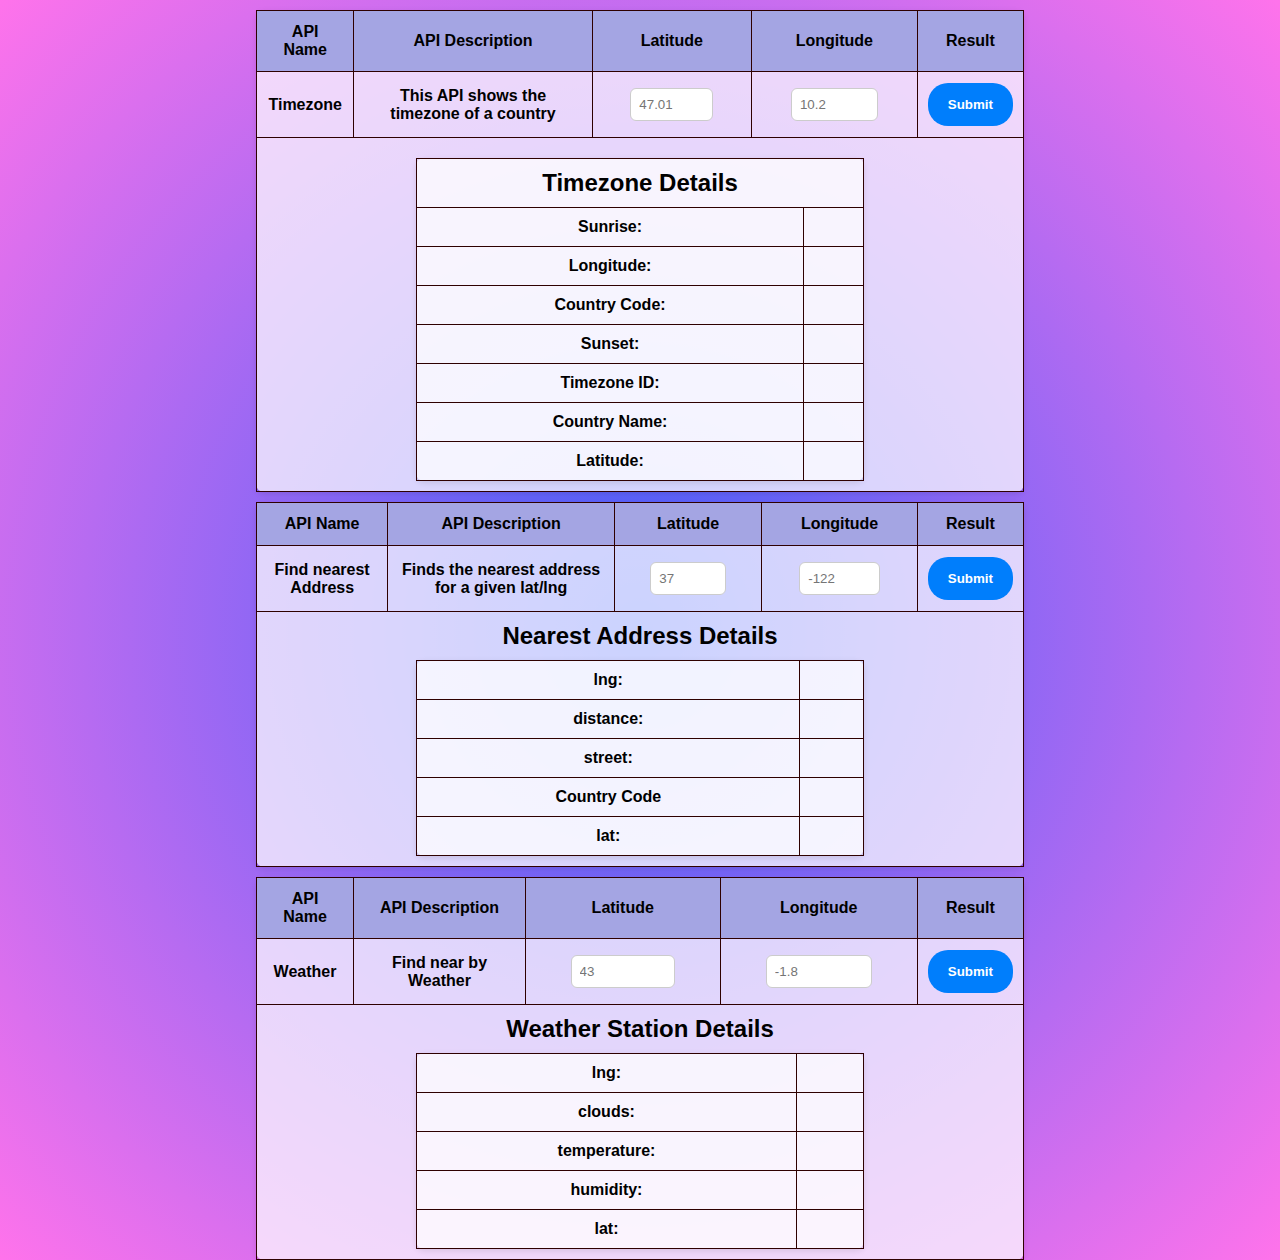
<file: Task/index.html>
<!DOCTYPE html>
<html lang="en">
<head>
    <meta charset="UTF-8">
    <meta name="viewport" content="width=device-width, initial-scale=1.0">
    <title>AJAX/PHP/CURL/JSON example</title>
    <link rel="stylesheet" href="libs/css/styles.css">
</head>
<body>
    <table>
        <thead>
            <tr>
                <th>API Name</th>
                <th>API Description</th>
                <th>Latitude</th>
                <th>Longitude</th>
                <th>Result</th>
            </tr>
        </thead>
        <tbody>
            <tr>
                <td>Timezone</td>
                <td>This API shows the timezone of a country</td>
                <td><input type="text" id="lat" placeholder="47.01"></td>
                <td><input type="text" id="lng" placeholder="10.2"></td>
                <td><button id="buttonrun1">Submit</button></td>
            </tr>
            <tr id="timezoneDetailsRow">
                <td colspan="5">
                    <table>
                        <tr>
                            <td colspan="2"><h2>Timezone Details</h2></td>
                        </tr>
                        <tr>
                            <td>Sunrise:</td>
                            <td><span id="txtSunrise"></span></td>
                        </tr>
                        <tr>
                            <td>Longitude:</td>
                            <td><span id="txtLng"></span></td>
                        </tr>
                        <tr>
                            <td>Country Code:</td>
                            <td><span id="txtCountryCode"></span></td>
                        </tr>
            
                        <tr>
                            <td>Sunset:</td>
                            <td><span id="txtSunset"></span></td>
                        </tr>
                        <tr>
                            <td>Timezone ID:</td>
                            <td><span id="txtTimeZone"></span></td>
                        </tr>
                        <tr>
                            <td>Country Name:</td>
                            <td><span id="txtCountryName"></span></td>
                        </tr>
                        <tr>
                            <td>Latitude:</td>
                            <td><span id="txtLat"></span></td>
                        </tr>
                    </table>
                </td>
            </tr>
        </tbody>
    </table>
   <!--this is table one-->

    <table>
        <thead>
            <tr>
                <th>API Name</th>
                <th>API Description</th>
                <th>Latitude</th>
                <th>Longitude</th>
                <th>Result</th>
            </tr>
        </thead>
        <tbody>
            <tr>
                <td>Find nearest Address</td>
                <td>Finds the nearest address for a given lat/lng</td>
                <td><input type="text" id="lat2" placeholder="37"></td>
                <td><input type="text" id="lng2" placeholder="-122"></td>
                <td><button id="buttonrun2">Submit</button></td>
            </tr>
            <tr id="nearestAddressDetailsRow">
                <td colspan="5">
                    <h2>Nearest Address Details</h2>
                    <table>
                    
                        <tr>
                            <td>lng:</td>
                            <td><span id="txtLng2"></span></td>
                        </tr>
                        <tr>
                            <td>distance:</td>
                            <td><span id="txtDistance"></span></td>
                        </tr>
                       
                        <tr>
                            <td>street:</td>
                            <td><span id="txtStreet"></span></td>
                        </tr>
                        <tr>
                            <td>Country Code</td>
                            <td><span id="txtCC"></span></td>
                        </tr>
                        
                        <tr>
                            <td>lat:</td>
                            <td><span id="txtLat2"></span></td>
                        </tr>
                    </table>
                </td>
            </tr>
            
            
        </tbody>
    </table>
       <!--this is table two-->

    <table>
        <thead>
            <tr>
                <th>API Name</th>
                <th>API Description</th>
                <th>Latitude</th>
                <th>Longitude</th>
                <th>Result</th>
            </tr>
        </thead>
        <tbody>
            <tr>
                <td>Weather</td>
                <td> Find near by Weather</td>
                <td><input type="text" id="lat3" placeholder="43"></td>
                <td><input type="text" id="lng3" placeholder="-1.8"></td>
                <td><button id="buttonrun3">Submit</button></td>
            </tr>

            <tr id="weatherStationDetails row">
                <td colspan="5">
                    <h2> Weather Station Details</h2>
                    <table>
                    
                        <tr>
                            <td>lng:</td>
                            <td><span id="txtLng3"></span></td>
                        </tr>
                        <tr>
                            <td>clouds:</td>
                            <td><span id="txtClouds"></span></td>
                        </tr>
                        <tr>
                            <td>temperature:</td> <!-- Added the missing angle bracket here -->
                            <td><span id="txtTemperature"></span></td> <!-- Added the missing angle bracket here -->
                        </tr>
                        <tr>
                            <td>humidity:</td>
                            <td><span id="txtHumidity"></span></td> <!-- Removed the extra colon here -->
                        </tr>
                        <tr>
                            <td>lat:</td>
                            <td><span id="txtLat3"></span></td>
                        </tr>
                    </table>
                </td>
            </tr>
            
            </tbody>

            </table>
               <!--this is table three-->
            
    

    <script type="application/javascript" src="libs/js/jquery-2.2.3.min.js"></script>
    <script type="application/javascript" src="libs/js/script.js"></script>
    <script type="application/javascript" src="libs/js/nearestAddress.js"></script>
    <script type="application/javascript"  src="libs/js/findweather.js"></script>
</body>
</html>
</file>
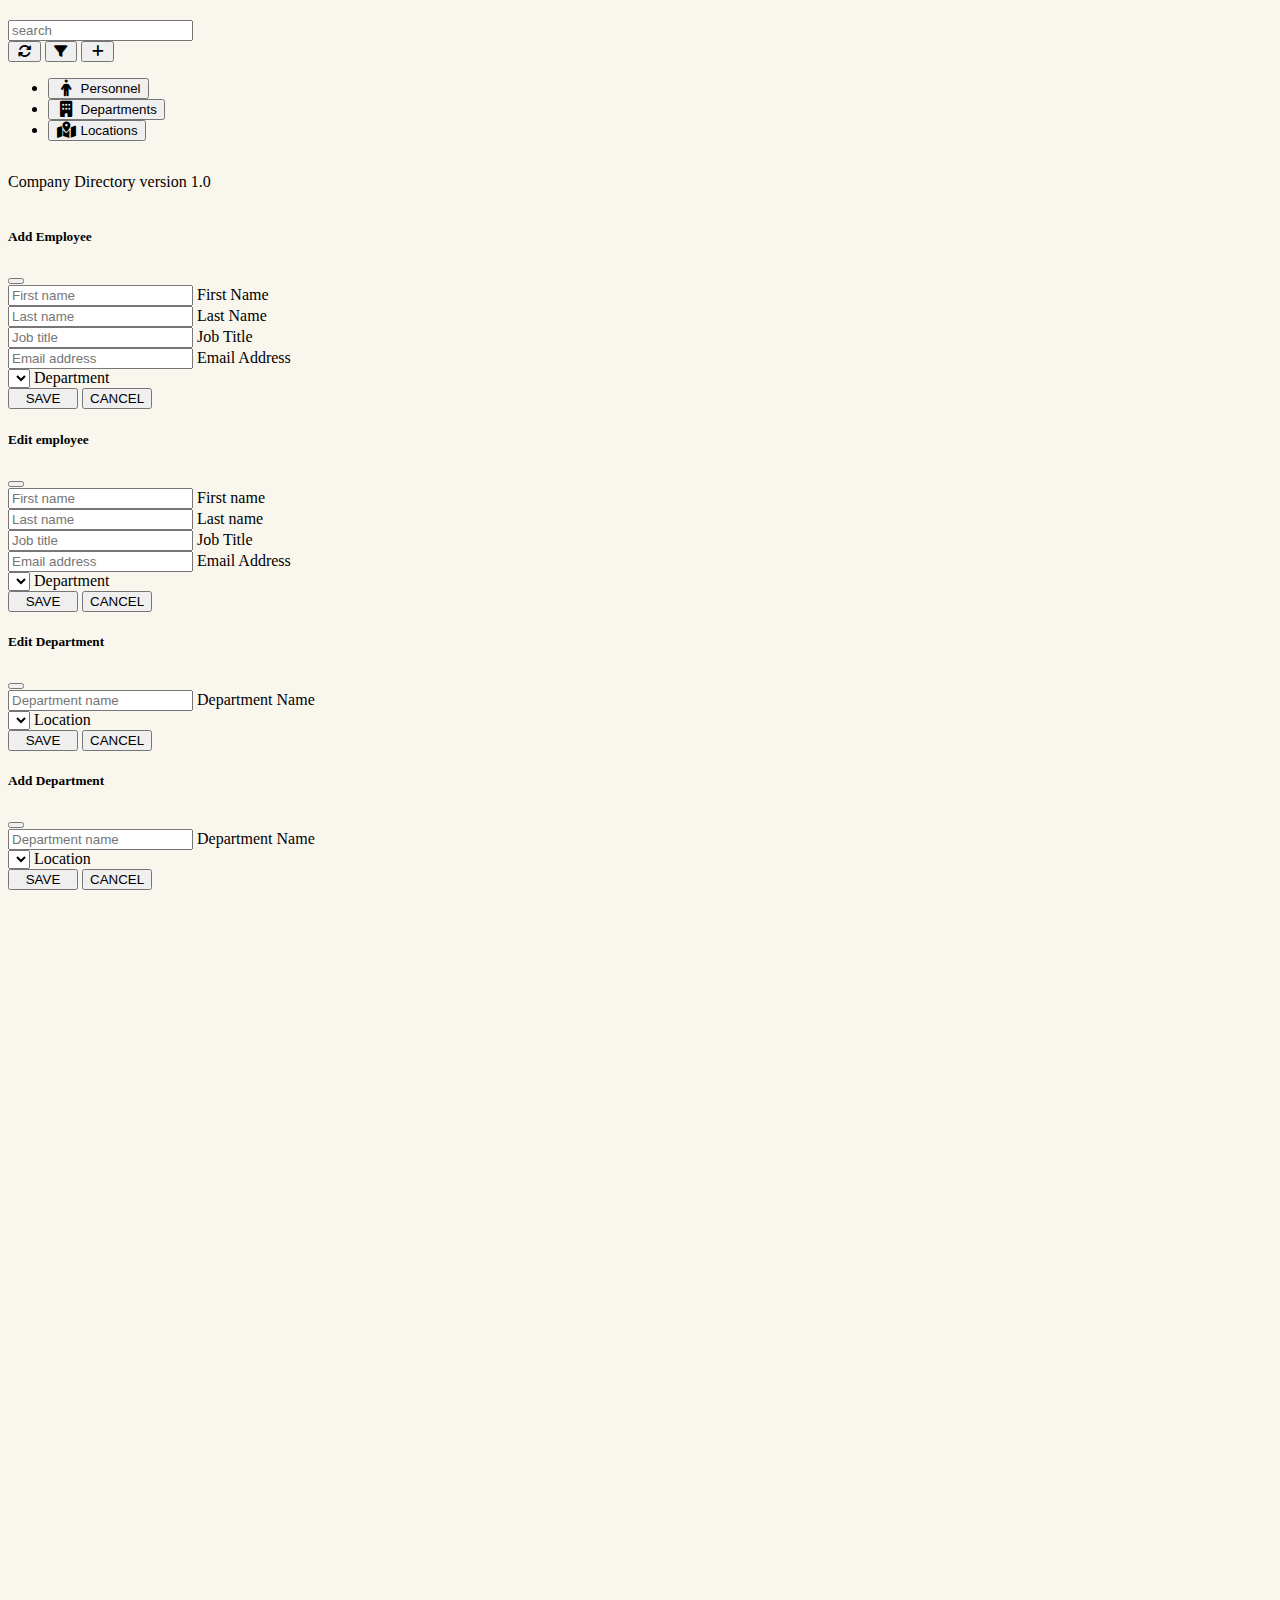
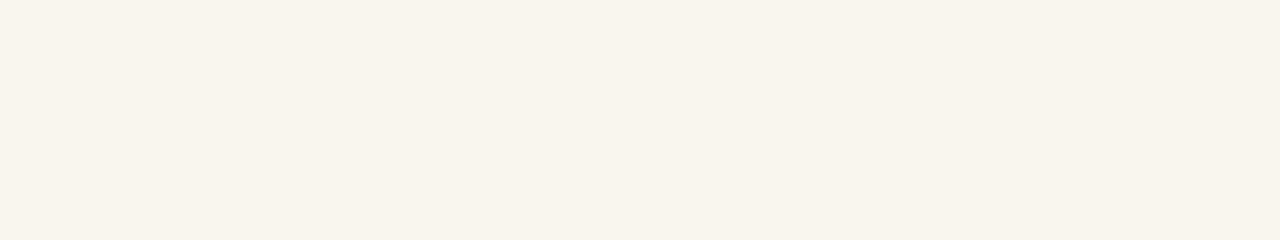
<file: project2/companydirectory/index.html>
<!DOCTYPE html>
<html>

<head>


    <meta charset="UTF-8">
    <meta name="viewport" content="width=device-width, initial-scale=1">

    <title>Company Directory</title>
    

    <link rel="stylesheet" href="https://cdnjs.cloudflare.com/ajax/libs/font-awesome/6.2.0/css/all.min.css">
    <link href="https://cdn.jsdelivr.net/npm/bootstrap@5.3.2/dist/css/bootstrap.min.css" rel="stylesheet" integrity="sha384-T3c6CoIi6uLrA9TneNEoa7RxnatzjcDSCmG1MXxSR1GAsXEV/Dwwykc2MPK8M2HN" crossorigin="anonymous">
    <link rel="stylesheet" href="libs/css/styles.css">


    <!-- Favicon markup -->
    <link rel="apple-touch-icon" sizes="180x180" href="libs//img/apple-touch-icon.png">
    <link rel="android-chrome" sizes="192x192" href="libs/img/android-chrome-192x192.png">
    <link rel="android-chrome" sizes="512x512" href="libs/img/android-chrome-512x512.png">
    <link rel="icon" type="image/png" sizes="32x32" href="libs/img/favicon-32x32.png">
    <link rel="icon" type="image/png" sizes="16x16" href="libs/img/favicon-16x16.png">
    <link rel="manifest" href="libs/img/site.webmanifest">
</head>

<body>

    <section>

      

        <div class="row">

            <div class="col">
                <input id="searchInp" class="form-control mb-3" placeholder="search">
            </div>

            <div class="col-6 text-end me-2">

                <div class="btn-group" role="group" aria-label="buttons">

                    <button id="refreshBtn" type="button" class="btn btn-primary">
                        <i class="fa-solid fa-refresh fa-fw"></i>
                    </button>
                    <button id="filterBtn" type="button" class="btn btn-primary">
                        <i class="fa-solid fa-filter fa-fw"></i>
                    </button>
                    <button id="addBtn" type="button" class="btn btn-primary">
                        <i class="fa-solid fa-plus fa-fw"></i>
                    </button>

                </div>

            </div>

        </div>

        <ul class="nav nav-tabs" id="myTab" role="tablist">
            <li class="nav-item" role="presentation">
                <button class="nav-link active" id="personnelBtn" data-bs-toggle="tab"
                    data-bs-target="#personnel-tab-pane" type="button" role="tab" aria-controls="home-tab-pane"
                    aria-selected="true">
                    <i class="fa-solid fa-person fa-lg fa-fw"></i>
                    <span class="d-none d-sm-block">Personnel</span>
                </button>
            </li>
            <li class="nav-item" role="presentation">
                <button class="nav-link" id="departmentsBtn" data-bs-toggle="tab" data-bs-target="#departments-tab-pane"
                    type="button" role="tab" aria-controls="profile-tab-pane" aria-selected="false">
                    <i class="fa-solid fa-building fa-lg fa-fw"></i>
                    <span class="d-none d-sm-block">Departments</span>
                </button>
            </li>
            <li class="nav-item" role="presentation">
                <button class="nav-link" id="locationsBtn" data-bs-toggle="tab" data-bs-target="#locations-tab-pane"
                    type="button" role="tab" aria-controls="contact-tab-pane" aria-selected="false">
                    <i class="fa-solid fa-map-location-dot fa-lg fa-fw"></i>
                    <span class="d-none d-sm-block">Locations</span>
                </button>
            </li>

        </ul>

        <div class="tab-content bg-white">

            <div class="tab-pane show active" id="personnel-tab-pane" role="tabpanel" aria-labelledby="home-tab"
                tabindex="0">
                <table class="table table-hover table-striped">
                    <tbody id="personnelTable">



                </table>
            </div>

            <div class="tab-pane" id="departments-tab-pane" role="tabpanel" aria-labelledby="profile-tab" tabindex="0">
                <table class="table table-hover table-striped">
                    <tbody id="departmentsTable">



                </table>
            </div>

            <div class="tab-pane" id="locations-tab-pane" role="tabpanel" aria-labelledby="contact-tab" tabindex="0">
                <table class="table table-hover table-striped">
                    <tbody id="locationsTable">

                </table>
            </div>

        </div>

        <footer class="border-top text-center fw-bold">

            <p class="fw-light my-3">Company Directory version 1.0</p>

        </footer>



        <div id="addPersonnelModal" class="modal fade" tabindex="-1" data-bs-backdrop="false" data-bs-keyboard="false"
        aria-labelledby="exampleModalLabel" aria-hidden="true">



        <div class="modal-dialog modal-sm modal-dialog-centered modal-dialog-scrollable">

            <div class="modal-content shadow">

                <div class="modal-header bg-primary bg-gradient text-white">
                    <h5 class="modal-title">Add Employee</h5>
                    <button type="button" class="btn-close btn-close-white" data-bs-dismiss="modal"
                        aria-label="Close"></button>
                </div>

                <div class="modal-body">

                    <form id="addPersonnelForm">

                        <input type="hidden" id="addPersonnelEmployeeID">

                        <div class="form-floating mb-3">
                            <input type="text" class="form-control" id="addPersonnelFirstName"
                                placeholder="First name" required="required">
                            <label for="addPersonnelFirstName">First Name</label>
                        </div>

                        <div class="form-floating mb-3">
                            <input type="text" class="form-control" id="addPersonnelLastName"
                                placeholder="Last name" required="required">
                            <label for="addPersonnelLastName">Last Name</label>
                        </div>

                        <div class="form-floating mb-3">
                            <input type="text" class="form-control" id="addPersonnelJobTitle"
                                placeholder="Job title" required="required">
                            <label for="addPersonnelJobTitle">Job Title</label>
                        </div>

                        <div class="form-floating mb-3">
                            <input type="email" class="form-control" id="addPersonnelEmailAddress"
                                placeholder="Email address" required="required">
                            <label for="addPersonnelEmailAddress">Email Address</label>
                        </div>

                        <div class="form-floating mb-4">
                            <select class="form-select" id="addPersonnelDepartment"
                                placeholder="Department"></select>
                            <label for="addPersonnelDepartment">Department</label>
                        </div>

                    </form>

                </div>





                <!-- Confirmation Modal <div class="modal" id="confirmDeleteModal" tabindex="-1"
                            role="dialog"> <div class="modal-dialog" role="document"> <div
                            class="modal-content"> <div class="modal-header"> <h5
                            class="modal-title">Confirm Deletion</h5> <button type="button" class="close"
                            data-dismiss="modal" aria-label="Close"> <span aria-hidden="true">&times;</span>
                            </button> </div> <div class="modal-body"> <p>Are you sure you want to delete
                            this item?</p> </div> -->

                <div class="modal-footer">
                    <button type="submit" form="addPersonnelForm"
                        class="btn btn-outline-primary btn-sm myBtn">SAVE</button>
                    <button type="button" class="btn btn-outline-primary btn-sm myBtn"
                        data-bs-dismiss="modal">CANCEL</button>
                </div>

            </div>

        </div>

    </div>


        <div id="editPersonnelModal" class="modal fade" tabindex="-1" data-bs-backdrop="false" data-bs-keyboard="false"
            aria-labelledby="exampleModalLabel" aria-hidden="true">



            <div class="modal-dialog modal-sm modal-dialog-centered modal-dialog-scrollable">

                <div class="modal-content shadow">

                    <div class="modal-header bg-primary bg-gradient text-white">
                        <h5 class="modal-title">Edit employee</h5>
                        <button type="button" class="btn-close btn-close-white" data-bs-dismiss="modal"
                            aria-label="Close"></button>
                    </div>

                    <div class="modal-body">

                        <form id="editPersonnelForm">

                            <input type="hidden" id="editPersonnelEmployeeID">

                            <div class="form-floating mb-3">
                                <input type="text" class="form-control" id="editPersonnelFirstName"
                                    placeholder="First name" required="required">
                                <label for="editPersonnelFirstName">First name</label>
                            </div>

                            <div class="form-floating mb-3">
                                <input type="text" class="form-control" id="editPersonnelLastName"
                                    placeholder="Last name" required="required">
                                <label for="editPersonnelLastName">Last name</label>
                            </div>

                            <div class="form-floating mb-3">
                                <input type="text" class="form-control" id="editPersonnelJobTitle"
                                    placeholder="Job title" required="required">
                                <label for="editPersonnelJobTitle">Job Title</label>
                            </div>

                            <div class="form-floating mb-3">
                                <input type="email" class="form-control" id="editPersonnelEmailAddress"
                                    placeholder="Email address" required="required">
                                <label for="editPersonnelEmailAddress">Email Address</label>
                            </div>

                            <div class="form-floating mb-4">
                                <select class="form-select" id="editPersonnelDepartment"
                                    placeholder="Department"></select>
                                <label for="editPersonnelDepartment">Department</label>
                            </div>

                        </form>

                    </div>


                    <!-- Confirmation Modal <div class="modal" id="confirmDeleteModal" tabindex="-1"
                                role="dialog"> <div class="modal-dialog" role="document"> <div
                                class="modal-content"> <div class="modal-header"> <h5
                                class="modal-title">Confirm Deletion</h5> <button type="button" class="close"
                                data-dismiss="modal" aria-label="Close"> <span aria-hidden="true">&times;</span>
                                </button> </div> <div class="modal-body"> <p>Are you sure you want to delete
                                this item?</p> </div> -->

                    <div class="modal-footer">
                        <button type="submit" form="editPersonnelForm"
                            class="btn btn-outline-primary btn-sm myBtn">SAVE</button>
                        <button type="button" class="btn btn-outline-primary btn-sm myBtn"
                            data-bs-dismiss="modal">CANCEL</button>
                    </div>

                </div>

            </div>

        </div>

        <div id="editDepartmentModal" class="modal fade" tabindex="-1" data-bs-backdrop="false" data-bs-keyboard="false"
            aria-labelledby="exampleModalLabel" aria-hidden="true">



            <div class="modal-dialog modal-sm modal-dialog-centered modal-dialog-scrollable">

                <div class="modal-content shadow">

                    <div class="modal-header bg-primary bg-gradient text-white">
                        <h5 class="modal-title">Edit Department</h5>
                        <button type="button" class="btn-close btn-close-white" data-bs-dismiss="modal"
                            aria-label="Close"></button>
                    </div>

                    <div class="modal-body">
                        <form id="editDepartmentForm">

                            <input type="hidden" id="editDepartmentID">

                            <div class="form-floating mb-3">
                                <input type="text" class="form-control" id="editDepartmentName"
                                    placeholder="Department name" required="required">
                                <label for="editDepartmentName">Department Name</label>
                            </div>
                            <div class="form-floating">
                                <select class="form-select" id="editLocation" placeholder="Location"></select>
                                <label for="editLocation">Location</label>
                            </div>
                        </form>

                    </div>

                  

                    <div class="modal-footer">
                        <button type="submit" form="editDepartmentForm"
                            class="btn btn-outline-primary btn-sm myBtn">SAVE</button>
                        <button type="button" class="btn btn-outline-primary btn-sm myBtn"
                            data-bs-dismiss="modal">CANCEL</button>
                    </div>

                </div>

            </div>

        </div>




        

      <div id="addDepartmentModal" class="modal fade" tabindex="-1" data-bs-backdrop="false" data-bs-keyboard="false"
    aria-labelledby="exampleModalLabel" aria-hidden="true">

    <div class="modal-dialog modal-sm modal-dialog-centered modal-dialog-scrollable">

        <div class="modal-content shadow">

            <div class="modal-header bg-primary bg-gradient text-white">
                <h5 class="modal-title">Add Department</h5>
                <button type="button" class="btn-close btn-close-white" data-bs-dismiss="modal"
                    aria-label="Close"></button>
            </div>

            <div class="modal-body">
                <form id="addDepartmentForm">

                    
                    <div class="form-floating mb-3">
                        <input type="text" class="form-control" id="addDepartmentName"
                            placeholder="Department name" required="required">
                        <label for="addDepartmentName">Department Name</label>
                    </div>
                    <div class="form-floating">
                        <select class="form-select" id="addLocation" placeholder="Location"></select>
                        <label for="addLocation">Location</label>
                    </div>
                </form>
            </div>

            <div class="modal-footer">
                <button type="submit" form="addDepartmentForm" class="btn btn-outline-primary btn-sm myBtn">SAVE</button>
                <button type="button" class="btn btn-outline-primary btn-sm myBtn" data-bs-dismiss="modal">CANCEL</button>
            </div>

        </div>

    </div>

</div>



<div id="addLocationModal" class="modal fade" tabindex="-1" data-bs-backdrop="false" data-bs-keyboard="false"
    aria-labelledby="exampleModalLabel" aria-hidden="true">

    <div class="modal-dialog modal-sm modal-dialog-centered modal-dialog-scrollable">

        <div class="modal-content shadow">

            <div class="modal-header bg-primary bg-gradient text-white">
                <h5 class="modal-title">Add Location</h5>
                <button type="button" class="btn-close btn-close-white" data-bs-dismiss="modal"
                    aria-label="Close"></button>
            </div>

            <div class="modal-body">
                <form id="addLocationForm">

                    

                    <div class="form-floating mb-3">
                        <input type="text" class="form-control" id="addLocationName"
                            placeholder="Location name" required="required">
                        <label for="addLocationName">Location Name</label>
                    </div>
                    
                </form>
            </div>

            <div class="modal-footer">
                <button type="submit" form="addLocationForm" class="btn btn-outline-primary btn-sm myBtn">SAVE</button>
                <button type="button" class="btn btn-outline-primary btn-sm myBtn" data-bs-dismiss="modal">CANCEL</button>
            </div>

        </div>

    </div>

</div>




        <div id="editLocationModal" class="modal fade" tabindex="-1" data-bs-backdrop="false" data-bs-keyboard="false"
            aria-labelledby="exampleModalLabel" aria-hidden="true">

           

            <div class="modal-dialog modal-sm modal-dialog-centered modal-dialog-scrollable">

                <div class="modal-content shadow">

                    <div class="modal-header bg-primary bg-gradient text-white">
                        <h5 class="modal-title">Edit Location</h5>
                        <button type="button" class="btn-close btn-close-white" data-bs-dismiss="modal"
                            aria-label="Close"></button>
                    </div>

                    <div class="modal-body">
                        <form id="editLocationForm">

                            <input type="hidden" id="editLocationID">

                            <div class="form-floating mb-3">
                                <input type="text" class="form-control" id="editLocationName"
                                    placeholder="Department name" required="required">
                                <label for="editLocationName">Location Name</label>
                            </div>
                        </form>

                    </div>

                    

                    <div class="modal-footer">
                        <button type="submit" form="editLocationForm"
                            class="btn btn-outline-primary btn-sm myBtn">SAVE</button>
                        <button type="button" class="btn btn-outline-primary btn-sm myBtn"
                            data-bs-dismiss="modal">CANCEL</button>
                    </div>

                </div>

            </div>

        </div>






  <!-- Personnelfilter by department -->

        <div id="PersonnelfilterModal" class="modal fade" tabindex="-1" data-bs-backdrop="false"
            data-bs-keyboard="false" aria-labelledby="exampleModalLabel" aria-hidden="true">

           
            <div class="modal-dialog modal-sm modal-dialog-centered modal-dialog-scrollable">

                <div class="modal-content shadow">

                    <div class="modal-header bg-primary bg-gradient text-white">
                        <h5 class="modal-title">Filter Personnel</h5>
                        <button type="button" class="btn-close btn-close-white" data-bs-dismiss="modal"
                            aria-label="Close"></button>
                    </div>

                    <div class="modal-body">
                        <form id="PersonnelfilterForm">
                            <div class="form-floating mb-3">
                                <select class="form-select" id="Personnelfilter" placeholder="Department"> 
                                    <option value="0">All</option>
                                </select>

                                <label for="Personnelfilter">Department</label>
                            </div>

                            <!-- Location Select -->
                    <div class="form-floating mb-3">
                        <select class="form-select" id="PersonnelfilterLocation" name="location"
                            placeholder="Location">
                            <option value="0">All</option>
                        </select>
                        <label for="PersonnelfilterLocation">Location</label>
                    </div>
 


                        </form>
                    </div>

                    <!-- Confirmation Modal <div class="modal" id="confirmDeleteModal" tabindex="-1"
                                role="dialog"> <div class="modal-dialog" role="document"> <div
                                class="modal-content"> <div class="modal-header"> <h5
                                class="modal-title">Confirm Deletion</h5> <button type="button" class="close"
                                data-dismiss="modal" aria-label="Close"> <span aria-hidden="true">&times;</span>
                                </button> </div> <div class="modal-body"> <p>Are you sure you want to delete
                                this item?</p> </div> -->

                    <div class="modal-footer">
                        <button type="submit" form="PersonnelfilterForm"
                            class="btn btn-outline-primary btn-sm myBtn ">FILTER</button>
                        <button type="button" class="btn btn-outline-primary btn-sm myBtn"
                            data-bs-dismiss="modal">CANCEL</button>
                    </div>

                </div>

            </div>

        </div>

        <!-- confirm personnel btn-->


<div id="deletePersonnel" class="modal fade" tabindex="-1" data-bs-backdrop="false" data-bs-keyboard="false" aria-labelledby="exampleModalLabel" aria-hidden="true">

    
  
    <div class="modal-dialog modal-dialog-centered modal-dialog-scrollable">
  
     
  
      <div class="modal-content shadow">
  
        <div class="modal-header bg-primary bg-gradient text-white">
          <h5 class="modal-title">Remove employee entry?</h5>
          <button type="button" class="btn-close btn-close-white" data-bs-dismiss="modal" aria-label="Close"></button>
        </div>
  
        <div class="modal-body">
  
          <form id="deletePersonnelForm">
  
            <input id="deletePersonnelID" type="hidden">
  
            <form>
  
              Are you sure that you want to remove the entry for <span id="deletePersonnelName" class="fw-bold"></span>?
  
        </div>
  
        <div class="modal-footer">
            <button type="submit" form="deletePersonnelForm" id="confirmDeleteBtn" class="btn btn-outline-secondary btn-sm myBtn" data-bs-dismiss="modal">YES</button>

          <button type="button" class="btn btn-outline-secondary btn-sm myBtn" data-bs-dismiss="modal">NO</button>
        </div>
  
      </div>
  
    </div>
  
  </div>
    
 
  <!-- cant delete department-->

  <div id="cantDeleteDepartmentModal" class="modal fade" tabindex="-1" data-bs-backdrop="false" data-bs-keyboard="false" aria-labelledby="exampleModalLabel" aria-hidden="true">

    
  
    <div class="modal-dialog modal-dialog-centered modal-dialog-scrollable">
  
      
  
      <div class="modal-content shadow">
  
        <div class="modal-header bg-primary bg-gradient text-white">
          <h5 class="modal-title">Cannot remove department ...</h5>
          <button type="button" class="btn-close btn-close-white" data-bs-dismiss="modal" aria-label="Close"></button>
        </div>
  
        <div class="modal-body">
  
          You cannot remove the entry for <span id="cantDeleteDeptName" class="fw-bold"></span> because it has <span id="personnelCount" class="fw-bold"></span> employees assigned to it.
  
        </div>
  
        <div class="modal-footer">
          <button type="button" class="btn btn-outline-secondary btn-sm myBtn" data-bs-dismiss="modal">OK</button>
        </div>
  
      </div>
  
    </div>
  
  </div>


      <!-- can delete department -->


<div id="canDeleteDepartmentModal" class="modal fade" tabindex="-1" data-bs-backdrop="false" data-bs-keyboard="false" aria-labelledby="exampleModalLabel" aria-hidden="true">

  
  
    <div class="modal-dialog modal-dialog-centered modal-dialog-scrollable">
  
      <!-- As the backdrop is disabled we can use the Bootstrap shadow class to add definition to the dialog -->
  
      <div class="modal-content shadow">
  
        <div class="modal-header bg-primary bg-gradient text-white">
          <h5 class="modal-title">Remove Location entry?</h5>
          <button type="button" class="btn-close btn-close-white" data-bs-dismiss="modal" aria-label="Close"></button>
        </div>
  
        <div class="modal-body">
  
          <form id="deleteDepartmentForm">
  
            <input id="deleteDepartmentID" type="hidden">
  
            <form>
  
              Are you sure that you want to remove the entry for <span id="confirmationModalDeptName" class="fw-bold"></span>?
  
        </div>
  
        <div class="modal-footer">
            <button type="submit" form="deleteDepartmentForm" id="confirmDeleteDepartmentBtn" class="btn btn-outline-secondary btn-sm myBtn" data-bs-dismiss="modal">YES</button>

          <button type="button" class="btn btn-outline-secondary btn-sm myBtn" data-bs-dismiss="modal">NO</button>
        </div>
  
      </div>
  
    </div>
  
  </div>
  






   <!-- cant delete location -->

   <div id="cantDeleteLocationModal" class="modal fade" tabindex="-1" data-bs-backdrop="false" data-bs-keyboard="false" aria-labelledby="exampleModalLabel" aria-hidden="true">

    
  
    <div class="modal-dialog modal-dialog-centered modal-dialog-scrollable">
  
      <!-- As the backdrop is disabled we can use the Bootstrap shadow class to add definition to the dialog -->
  
      <div class="modal-content shadow">
  
        <div class="modal-header bg-primary bg-gradient text-white">
          <h5 class="modal-title">Cannot remove Location ...</h5>
          <button type="button" class="btn-close btn-close-white" data-bs-dismiss="modal" aria-label="Close"></button>
        </div>
  
        <div class="modal-body">
  
          You cannot remove the entry for <span id="cantDeleteLocationName" class="fw-bold"></span> because it has <span id="departmentCount" class="fw-bold"></span> employees assigned to it.
  
        </div>
  
        <div class="modal-footer">
          <button type="button" class="btn btn-outline-secondary btn-sm myBtn" data-bs-dismiss="modal">OK</button>
        </div>
  
      </div>
  
    </div>
  
  </div>


  

  <!-- can delete location -->

<div id="canDeleteLocationModal" class="modal fade" tabindex="-1" data-bs-backdrop="false" data-bs-keyboard="false" aria-labelledby="exampleModalLabel" aria-hidden="true">

   
    <div class="modal-dialog modal-dialog-centered modal-dialog-scrollable">
  
      <!-- As the backdrop is disabled we can use the Bootstrap shadow class to add definition to the dialog -->
  
      <div class="modal-content shadow">
  
        <div class="modal-header bg-primary bg-gradient text-white">
          <h5 class="modal-title">Remove Location entry?</h5>
          <button type="button" class="btn-close btn-close-white" data-bs-dismiss="modal" aria-label="Close"></button>
        </div>
  
        <div class="modal-body">
  
          <form id="deleteLocationForm">
  
            <input id="deleteLocationID" type="hidden">
  
            <!-- Corrected opening form tag -->
            <form>
              Are you sure that you want to remove the entry for <span id="LocationName" class="fw-bold"></span>
            </form>
        </div>
  
        <div class="modal-footer">
          <button type="submit" form="deleteLocationForm" id="confirmDeleteLocationBtn" class="btn btn-outline-secondary btn-sm myBtn" data-bs-dismiss="modal">YES</button>
          <button type="button" class="btn btn-outline-secondary btn-sm myBtn" data-bs-dismiss="modal">NO</button>
        </div>
  
      </div>
  
    </div>
  
  </div>
  

  

        <script src="libs/js/jquery.min.js"></script>
        <script src="https://cdn.jsdelivr.net/npm/bootstrap@5.3.2/dist/js/bootstrap.bundle.min.js" integrity="sha384-C6RzsynM9kWDrMNeT87bh95OGNyZPhcTNXj1NW7RuBCsyN/o0jlpcV8Qyq46cDfL" crossorigin="anonymous"></script>
        <script src="libs/js/script.js"></script>
</body>

</html>
</file>
<file: project2/companydirectory/libs/css/styles.css>
html,
body {
  background-color: #f9f6ee;
  margin: 5px 0px 5px 2px;
  padding: 5px 0px 5px 2px;
  overflow: hidden;
}

section {
  display: flex;
  flex-flow: column;
  height: calc(100vh - 20px);
}

.tab-content {
  flex: 1;
  overflow-y: scroll;
}

tr {
  cursor: default;
}

.myBtn {
  width: 70px;
}

.footer {
  position: fixed;
  bottom: 0;
}
</file>
<file: Task/libs/css/styles.css>
/* Reset default margin and padding for the page */
body, h1, h2, p, table, tr, th, td {
    margin: 0;
    padding: 0;
    outline: 0;
}



/* Set a background color for the whole page */
body {
    /* background-color: #f7f7f7; */
    font-family: Arial, sans-serif;

    background: rgb(63,94,251);
background: radial-gradient(circle, rgba(63,94,251,1) 0%, rgba(255,115,235,1) 100%);
}

/* Style the table */
table {
    border-collapse: collapse;
    width: 60%; /* Adjusted width */
    max-width: 800px;
    margin: auto;
    margin-top: 10px; /* Add some margin at the top to prevent cutoff */
    background-color: #ffffffba;
   
    border: 1px solid #ccc;
    border-radius: 8px;
    box-shadow: 0px 2px 6px rgba(0, 0, 0, 0.1);
    
    
  
}

/* Style table header cells (th) */
th, td {
    border: 1px solid rgb(46, 0, 0);
    padding: 12px; /* Increase padding for better spacing */
    text-align: center;
}

/* Style table header cells (th) background */
th {
    background-color: #a4a5e3;
}

td {
    font-weight: bold;
    padding: 10px; /* Increase padding for better spacing */
    text-align: center;
}

/* Style the input fields */
input[type="text"] {
    width: 60%;
    padding: 8px;
    border: 1px solid #ccc;
    border-radius: 6px;
    margin-top: 6px;
    margin-bottom: 6px; /* Add margin at the bottom to separate input boxes */
    box-sizing: border-box; /* Include padding and border in the element's total width */
}

/* Style the submit button */
#buttonrun1, #buttonrun2 {
    background-color: #007efc; /* Light blue background color */
    color: white;
    padding: 14px 20px;
    border: none;
    border-radius: 20px;
    cursor: pointer;
    transition: background-color 0.3s ease;
    font-weight: bold; /* Make the text bold */
}

#buttonrun1:hover, #buttonrun2:hover {
    background-color: #57a3ff;
}


#buttonrun2, #buttonrun3 {
    background-color: #007efc; /* Light blue background color */
    color: white;
    padding: 14px 20px;
    border: none;
    border-radius: 20px;
    cursor: pointer;
    transition: background-color 0.3s ease;
    font-weight: bold; /* Make the text bold */
}

#buttonrun3:hover, #buttonrun3:hover {
    background-color: #57a3ff;
}
</file>
